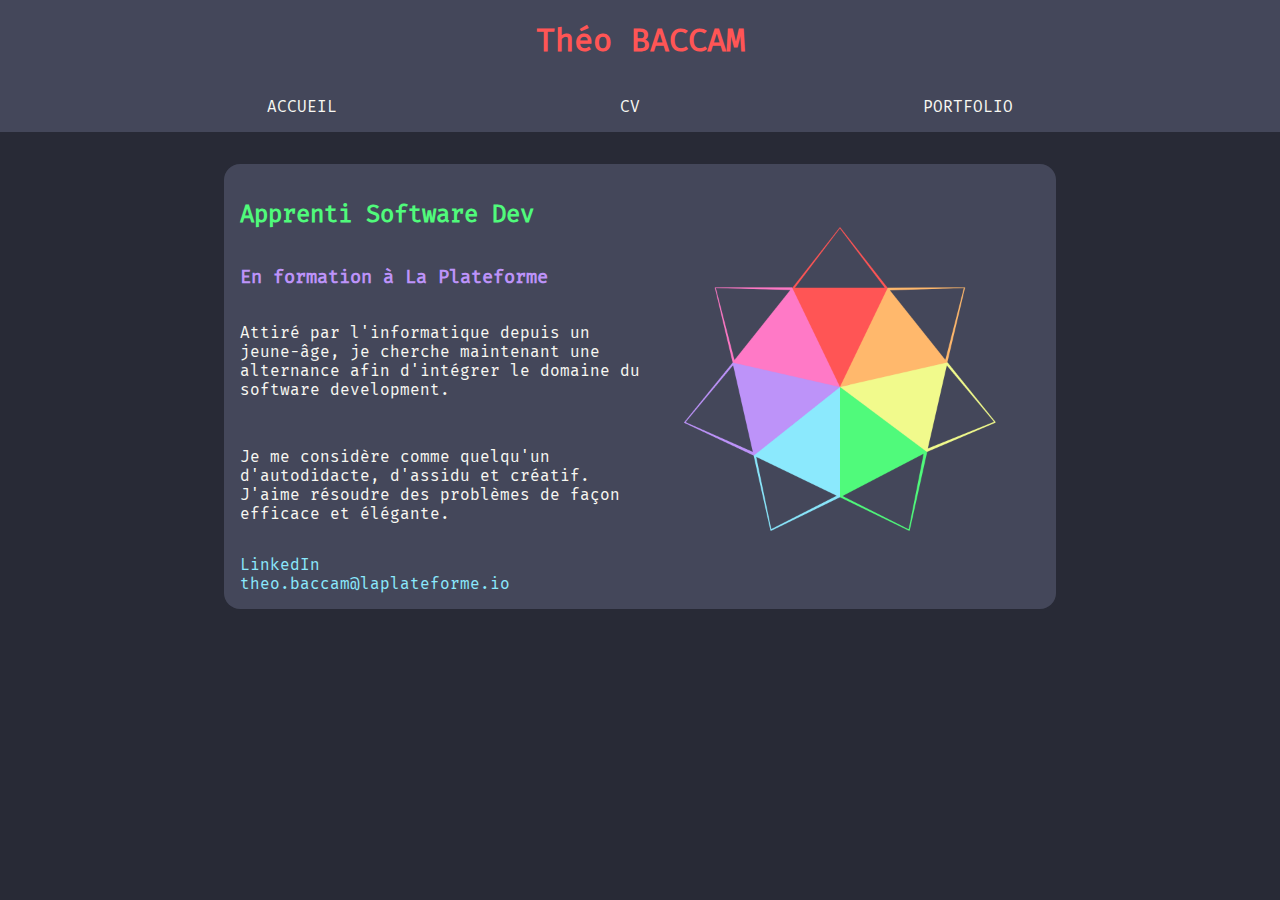
<file: index.html>
<!DOCTYPE html>
<html lang="fr"> 
	<head>
		<link rel="stylesheet" href="style.css">
		<meta charset="utf-8">
		<meta name="viewport" content="width=device-width, initial-scale=1">
		<title>CV de BACCAM Théo</title>
		<meta name="author" content="BACCAM Théo">
		<meta name="description" content="CV de BACCAM Théo. Je souhaite intégrer 
		le domaine du développement de logiciel.">
		<meta name="keywords" 
		content="CV,informatique,programmation,developpement,python,SQL,linux,bash">
	</head>
	<body>
		<header>
			<h1>Théo BACCAM</h1>
			<section id=links>
				<a href="index.html">ACCUEIL</a>
				<a href="cv.html">CV</a>
				<a href="portfolio.html">PORTFOLIO</a>
			</section>
		</header>
        <main>
            <article>
                <div>
                    <h2>Apprenti Software Dev</h2>
                    <h3>En formation à La Plateforme</h3>
                    <p>
                        Attiré par l'informatique depuis un jeune-âge,
                        je cherche maintenant une alternance afin d'intégrer
                        le domaine du software development.
                    <p>
                    </p>
                        Je me considère comme quelqu'un d'autodidacte, d'assidu et créatif.
                        J'aime résoudre des problèmes de façon efficace et élégante.
                    </p>
                    <a href="https://www.linkedin.com/in/th%C3%A9o-baccam-b987572b4/">LinkedIn</a>
                    <a href="mailto:theo.baccam@laplateforme.io">theo.baccam@laplateforme.io</a>
                </div>
                <div style=
					"width:50%;
					background-color: #44475a;
					display: flex;
					align-items: center;
					justify-content: center;"
				>
					<img width=100% height=auto src="media/site_logo.png">
				</div>
            </article>
        </main>
	</body>
</html>
</file>
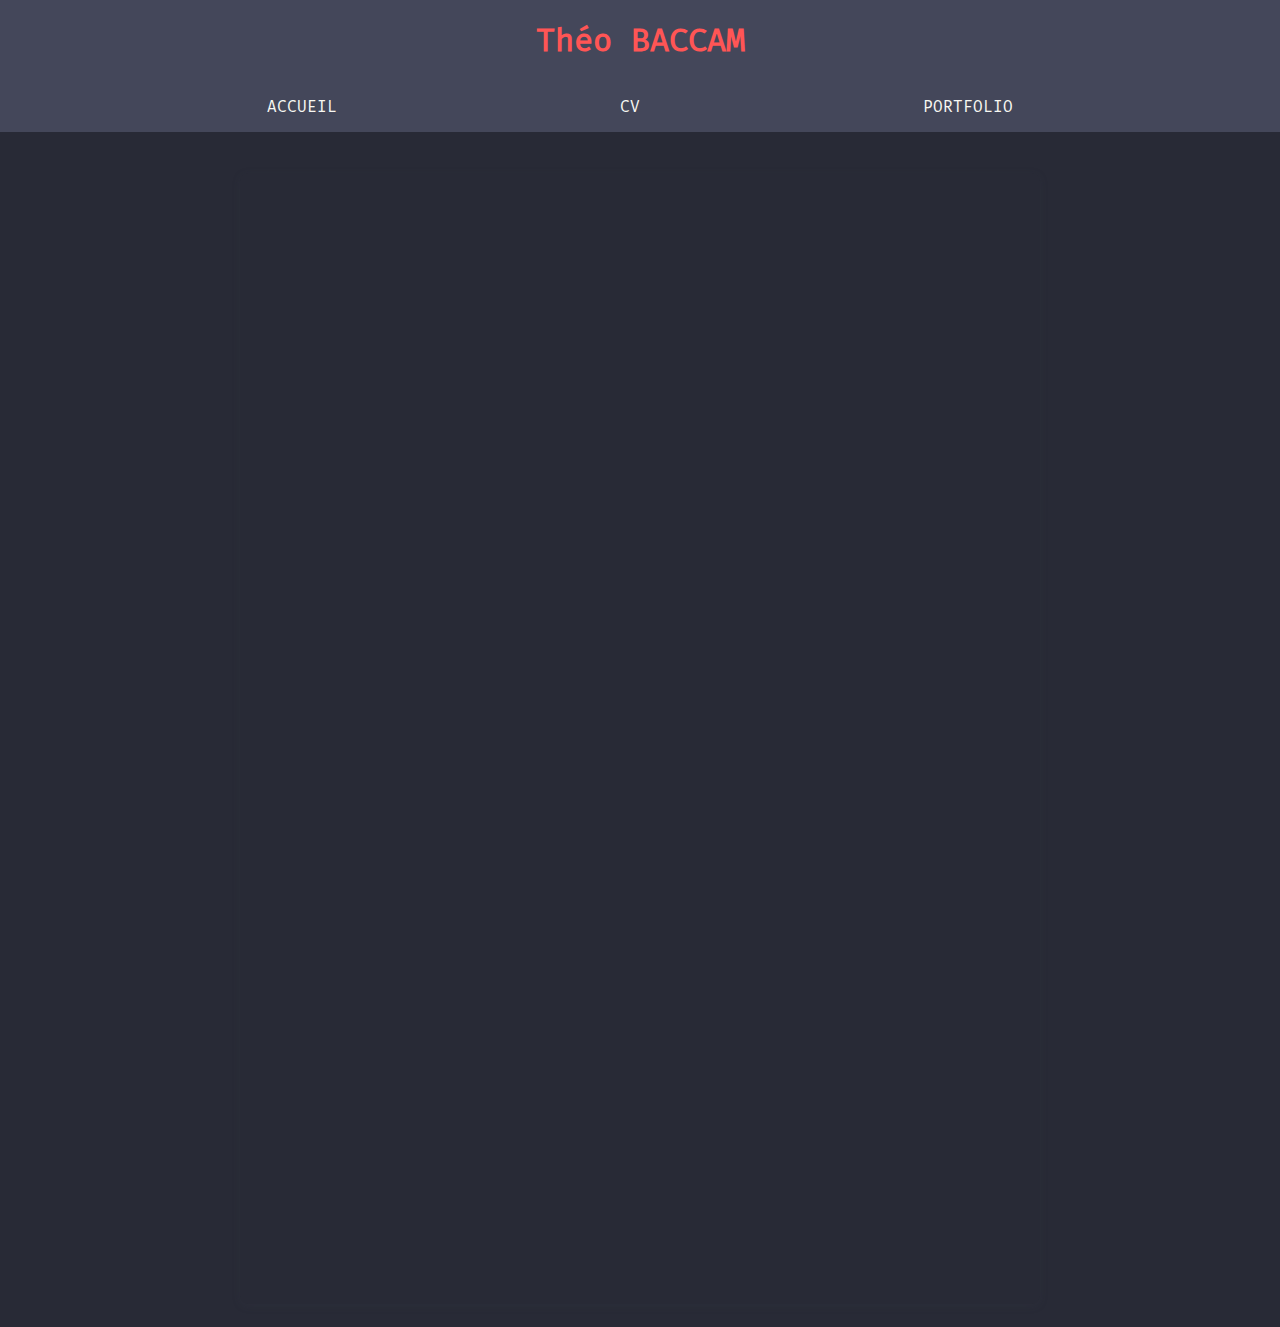
<file: cv.html>
<!DOCTYPE html>
<html lang="fr"> 
	<head>
		<link rel="stylesheet" href="style.css">
		<meta charset="utf-8">
		<meta name="viewport" content="width=device-width, initial-scale=1">
		<title>CV de BACCAM Théo</title>
		<meta name="author" content="BACCAM Théo">
		<meta name="description" content="CV de BACCAM Théo. Je souhaite intégrer 
		le domaine du développement de logiciel.">
		<meta name="keywords" 
		content="CV,informatique,programmation,developpement,python,SQL,linux,bash">
	</head>
	<body>
		<header>
			<h1>Théo BACCAM</h1>
			<section id="links">
				<a href="index.html">ACCUEIL</a>
				<a href="cv.html">CV</a>
				<a href="portfolio.html">PORTFOLIO</a>
			</section>
		</header>
        <main>
            <section id="cv">
                <div style=
                        "position: relative;
                        width: 100%;
                        height: 0;
                        padding-top: 141.4286%;
                        padding-bottom: 0;
                        box-shadow: 0 2px 8px 0 rgba(63,69,81,0.16);
                        margin-top: 1.6em;
                        margin-bottom: 0.9em;
                        overflow: hidden;
                        border-radius: 8px;
                        will-change: transform;"
                > 
                    <iframe
                        loading="lazy"
                        style=
                            "position: absolute;
                            width: 100%;
                            height: 100%;
                            top: 0;
                            left: 0;
                            border: none;
                            padding: 0;
                            margin: 0;"
                        src="https:&#x2F;&#x2F;www.canva.com&#x2F;design&#x2F;DAFfNwEun5c&#x2F;ve1h-Kdzcm01xVqSmdQJFw&#x2F;view?embed"
                        allowfullscreen="allowfullscreen"
                        allow="fullscreen"
                    >
                    </iframe>
                </div>
            </section>
        </main>
	</body>
</html>
</file>
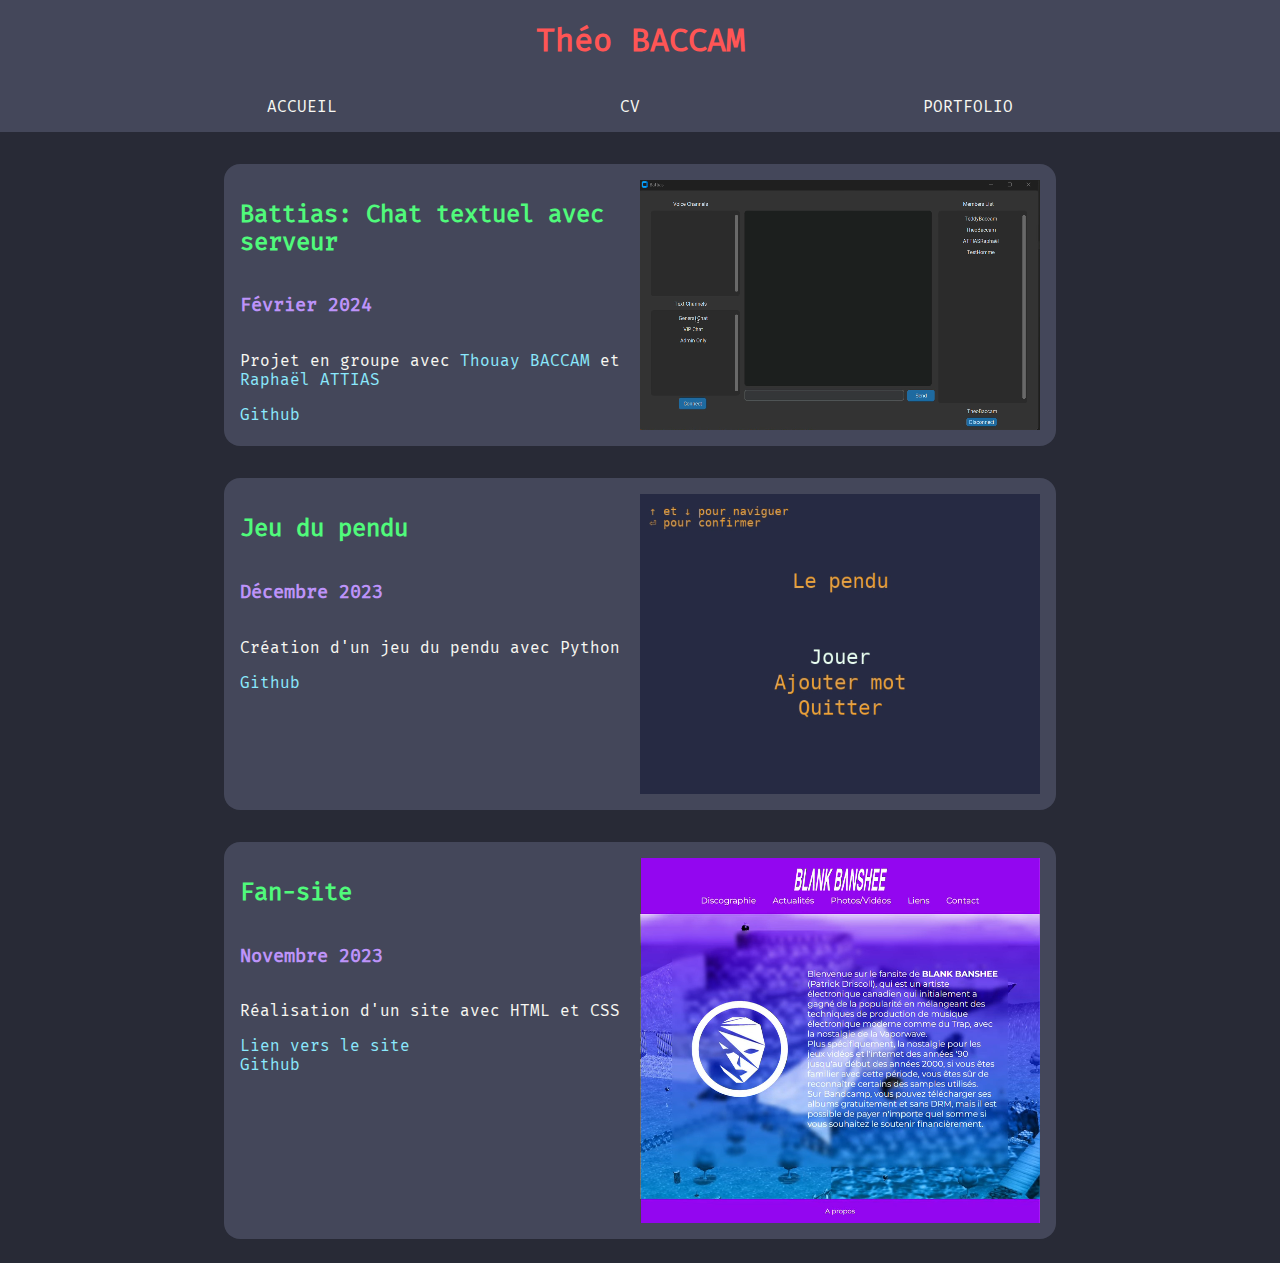
<file: portfolio.html>
<!DOCTYPE html>
<html lang="fr"> 
	<head>
		<link rel="stylesheet" href="style.css">
		<meta charset="utf-8">
		<meta name="viewport" content="width=device-width, initial-scale=1">
		<title>CV de BACCAM Théo</title>
		<meta name="author" content="BACCAM Théo">
		<meta name="description" content="CV de BACCAM Théo. Je souhaite intégrer 
		le domaine du développement de logiciel.">
		<meta name="keywords" 
		content="CV,informatique,programmation,developpement,python,SQL,linux,bash">
	</head>
	<body>
		<header>
			<h1>Théo BACCAM</h1>
			<section id=links>
				<a href="index.html">ACCUEIL</a>
				<a href="cv.html">CV</a>
				<a href="portfolio.html">PORTFOLIO</a>
			</section>
		</header>
	</body>
    <main>
        <article>
            <div>
                <h2>Battias: Chat textuel avec serveur</h2>
                <h3>Février 2024</h3>
                <p>Projet en groupe avec
                    <a
                        href="https://www.linkedin.com/in/thouay-baccam-a6ab21297/">
                        Thouay BACCAM
                    </a> et
                    <a
                        href="https://www.linkedin.com/in/raphael-attias-b3090b298/">
                        Raphaël ATTIAS
                    </a>
                </p>
                <a href="https://github.com/thouay-baccam/myDiscord">Github</a>
            </div>
            <video autoplay loop muted><source src="media/battias.webm" type="video/webm"></video>
        </article>
        <article>
            <div>
                <h2>Jeu du pendu</h2>
                <h3>Décembre 2023</h3>
                <p>Création d'un jeu du pendu avec Python</p>
                <a href="https://github.com/theo-baccam/pendu">Github</a>
            </div>
            <video autoplay loop muted>
                <source src="media/jeu-du-pendu.webm" type="video/webm">
            </video>
        </article>
        <article>
            <div>
                <h2>Fan-site</h2>
                <h3>Novembre 2023</h3>
                <p>Réalisation d'un site avec HTML et CSS</p>
                <a href="fansite/index.html">Lien vers le site</a>
                <a href="https://github.com/theo-baccam/fansite">Github</a>
            </div>
            <video autoplay loop muted>
                <source src="media/blank-banshee-fansite.webm" type="video/webm">
            </video>
        </article>
    </main>
</html>
</file>
<file: style.css>
/* J'ajoute les polices Fira Mono, qui sont beaucoup utilisé dans des émulateurs
de terminal.*/
@font-face {
    font-family:'Fira Mono';
    src:url('font/Fira_Mono/FiraMono-Bold.ttf');
    font-weight:bolder;
    font-weight:normal
}
@font-face {
    font-family:'Fira Mono';
    src:url('font/Fira_Mono/FiraMono-Medium.ttf');
    font-weight:normal;
    font-style:italic
}
@font-face {
    font-family:'Fira Mono';
    src:url('font/Fira_Mono/FiraMono-Regular.ttf');
    font-weight:bold;
    font-weight:normal
}

body{
    display:flex;
    margin-left: 0;
    margin-right: 0;
    margin-top: 0;
    flex-direction: column;
    justify-content: center;

    background-color:#282a36;
    color:#f8f8f2;

    font-family:'Fira Mono', monospace;
    font-weight:normal;
    font-size:16px;
}

header {
    width: 100%;
    background-color: #44475a;

    display: flex;
    flex-direction: column;
    align-items: center;
}

header h1 {
    color: #ff5555;
}

header #links {
    width: 100%;

    display:flex;
    flex-direction: row;
    justify-content: space-evenly;
}

header #links a {
    color: #f8f8f2;
    text-decoration: none;

    margin: 1em
}

main {
    display: flex;
    flex-direction: column;
    align-items: center;
    margin-top: 1em;
}

#cv {
    width: 100%;
    max-width: 50em;
}

main a {
    color: #8be9fd;
    text-decoration: none;
}

article {
    background-color: #44475a;
    margin: 1em;
    padding: 1em;
    border-radius: 1em;

    width: 100%;
    max-width: 50em;

    display: flex;
    flex-direction: row;
}

article div {
    min-width: 50%;

    display: flex;
    flex-direction: column;
}

article h2 {
    color: #50fa7b
}

article h3 {
    color: #bd93f9
}

article video {
    max-width: 50%;
}
</file>
